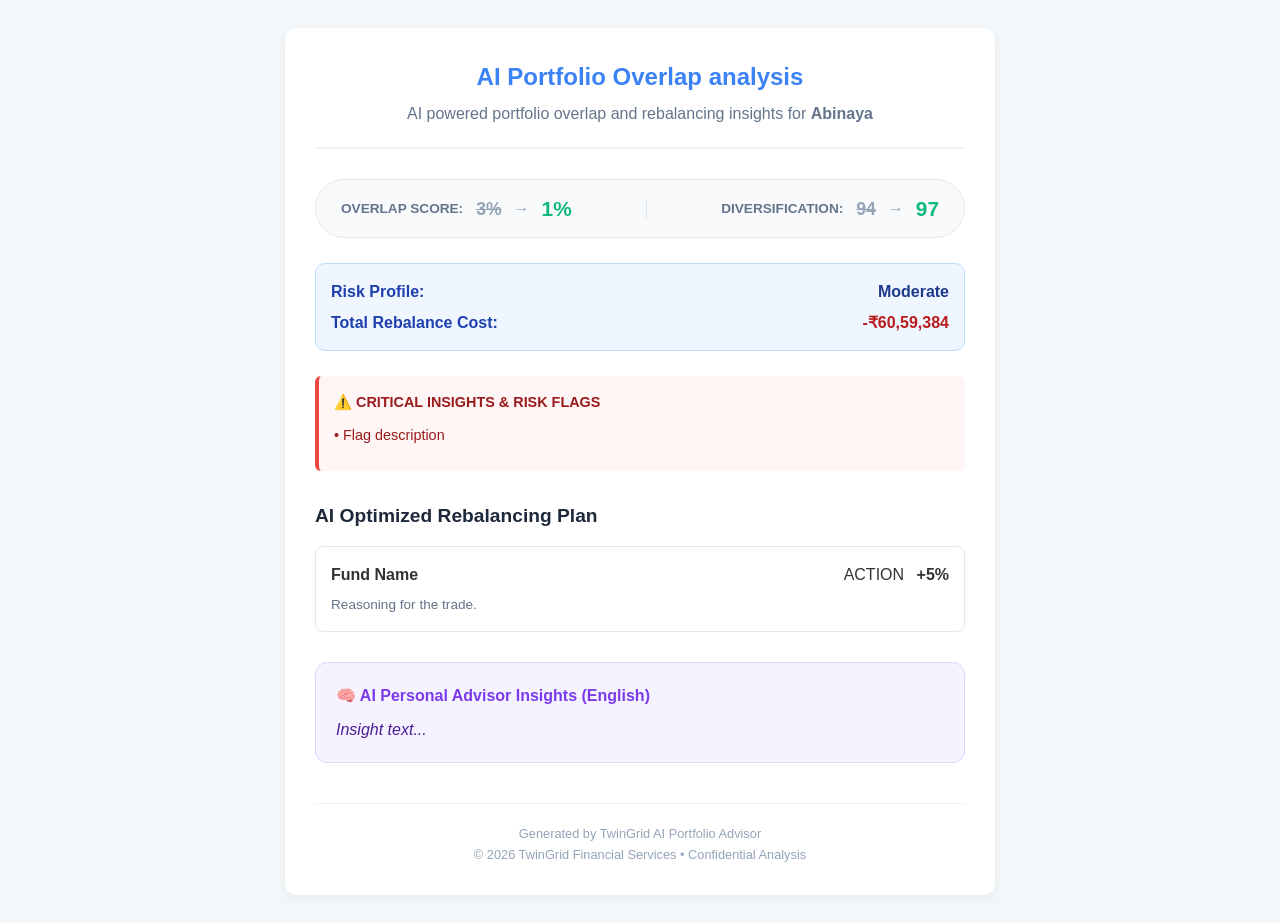
<file: src/main/resources/templates/portfolio-analysis-email.html>
<!DOCTYPE html>
<html xmlns:th="http://www.thymeleaf.org">
<head>
    <meta charset="UTF-8">
    <title>Portfolio Analysis Report</title>
    <style>
        body { font-family: 'Segoe UI', Tahoma, Geneva, Verdana, sans-serif; line-height: 1.6; color: #333; background-color: #f4f7f9; padding: 20px; }
        .container { max-width: 650px; margin: 0 auto; background: white; padding: 30px; border-radius: 12px; box-shadow: 0 4px 12px rgba(0,0,0,0.05); }
        .header { text-align: center; margin-bottom: 30px; border-bottom: 2px solid #edf2f7; padding-bottom: 20px; }
        .header h1 { color: #3b82f6; margin: 0; font-size: 24px; }
        .header p { color: #64748b; margin: 5px 0 0; }
        
        .section-title { font-size: 1.2rem; font-weight: 700; color: #1e293b; margin-top: 30px; margin-bottom: 15px; display: flex; align-items: center; }
        
        .score-pill-container { 
            background: #f8fafc; 
            border: 1px solid #e2e8f0; 
            border-radius: 50px; 
            padding: 12px 25px; 
            display: flex; 
            align-items: center; 
            justify-content: space-between; 
            margin-bottom: 25px;
        }
        .score-item { display: flex; align-items: center; gap: 8px; }
        .score-label { font-size: 0.85rem; font-weight: 700; color: #64748b; text-transform: uppercase; margin-right: 5px; }
        .val-before { font-size: 1.1rem; color: #94a3b8; text-decoration: line-through; font-weight: 600; }
        .val-after { font-size: 1.3rem; color: #10b981; font-weight: 800; }
        .score-arrow { color: #94a3b8; font-weight: bold; margin: 0 4px; }

        .flags-box { background-color: #fff5f5; border-left: 4px solid #ef4444; padding: 15px; border-radius: 6px; margin-bottom: 25px; }
        .flag-item { font-size: 0.9rem; color: #991b1b; margin-bottom: 8px; }
        
        .recommendation-item { background: #fff; border: 1px solid #e2e8f0; padding: 15px; border-radius: 8px; margin-bottom: 12px; }
        .action-badge { font-weight: 800; font-size: 0.7rem; padding: 2px 8px; border-radius: 4px; margin-left: 8px; }
        .badge-increase { background: #dcfce7; color: #15803d; }
        .badge-reduce { background: #fee2e2; color: #b91c1c; }
        
        .ai-box { background: #f5f3ff; border-radius: 12px; padding: 20px; border: 1px solid #ddd6fe; margin-top: 30px; }
        .ai-title { color: #7c3aed; font-weight: 700; margin-bottom: 10px; font-size: 1rem; }
        .ai-content { font-size: 1rem; color: #4c1d95; line-height: 1.5; font-style: italic; }

        .footer { text-align: center; font-size: 0.8rem; color: #94a3b8; margin-top: 40px; border-top: 1px solid #edf2f7; padding-top: 20px; }
    </style>
</head>
<body>
    <div class="container">
        <div class="header">
            <h1>AI Portfolio Overlap analysis</h1>
            <p>AI powered portfolio overlap and rebalancing insights for <strong th:text="${clientName}">Abinaya</strong></p>
        </div>

        <div class="score-pill-container">
            <div class="score-item">
                <span class="score-label">OVERLAP SCORE:</span>
                <span class="val-before" th:text="${beforeOverlap}">3%</span>
                <span class="score-arrow">→</span>
                <span class="val-after" th:text="${afterOverlap}">1%</span>
            </div>
            <div style="border-left: 1px solid #e2e8f0; height: 20px; margin: 0 10px;"></div>
            <div class="score-item">
                <span class="score-label">DIVERSIFICATION:</span>
                <span class="val-before" th:text="${beforeDiversification}">94</span>
                <span class="score-arrow">→</span>
                <span class="val-after" th:text="${afterDiversification}">97</span>
            </div>
        </div>

        <div class="summary-box" style="background: #eff6ff; padding: 15px; border-radius: 10px; margin-bottom: 25px; border: 1px solid #bfdbfe;">
            <div style="display: flex; justify-content: space-between;">
                <span style="font-weight: 600; color: #1e40af;">Risk Profile:</span>
                <span th:text="${riskLevel}" style="font-weight: 700; color: #1e3a8a;">Moderate</span>
            </div>
            <div style="display: flex; justify-content: space-between; margin-top: 5px;">
                <span style="font-weight: 600; color: #1e40af;">Total Rebalance Cost:</span>
                <span th:text="${rebalanceCost}" style="font-weight: 700; color: #b91c1c;">-₹60,59,384</span>
            </div>
        </div>

        <div th:if="${not #lists.isEmpty(flags)}" class="flags-box">
            <div style="font-weight: 800; color: #991b1b; margin-bottom: 10px; font-size: 0.9rem;">⚠️ CRITICAL INSIGHTS & RISK FLAGS</div>
            <div th:each="flag : ${flags}" class="flag-item">• <span th:text="${flag}">Flag description</span></div>
        </div>

        <div class="section-title">AI Optimized Rebalancing Plan</div>
        <div th:each="action : ${actions}" class="recommendation-item">
            <div style="display: flex; justify-content: space-between; align-items: center;">
                <strong th:text="${action.name}">Fund Name</strong>
                <div>
                    <span th:class="${action.action == 'increase' ? 'action-badge badge-increase' : 'action-badge badge-reduce'}" th:text="${action.action.toUpperCase()}">ACTION</span>
                    <span th:text="${action.change}" style="font-weight: 700; margin-left: 8px;">+5%</span>
                </div>
            </div>
            <div style="font-size: 0.85rem; color: #64748b; margin-top: 6px;" th:text="${action.reason}">Reasoning for the trade.</div>
        </div>

        <div class="ai-box">
            <div class="ai-title">🧠 AI Personal Advisor Insights (<span th:text="${insightLang}">English</span>)</div>
            <div class="ai-content" th:text="${aiInsight}">Insight text...</div>
        </div>

        <div class="footer">
            Generated by TwinGrid AI Portfolio Advisor<br>
            © 2026 TwinGrid Financial Services • Confidential Analysis
        </div>
    </div>
</body>
</html>
</file>
